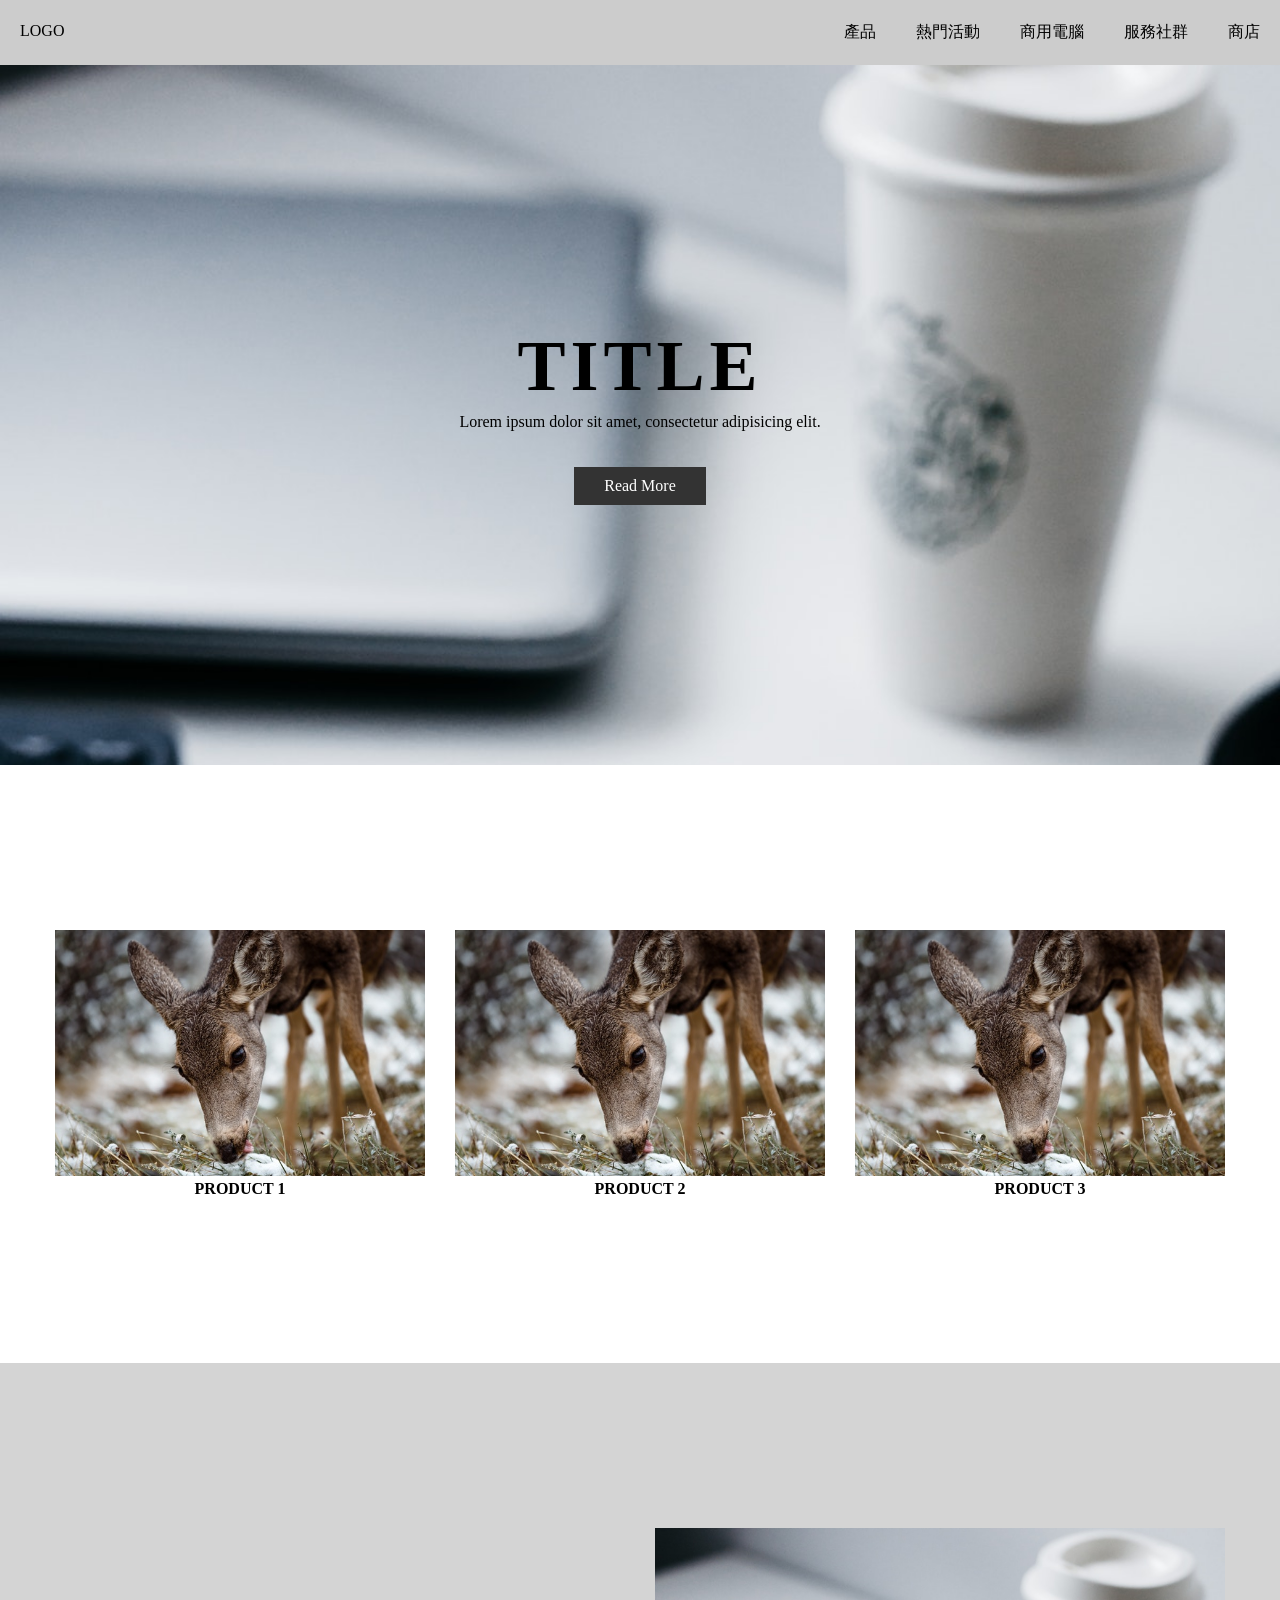
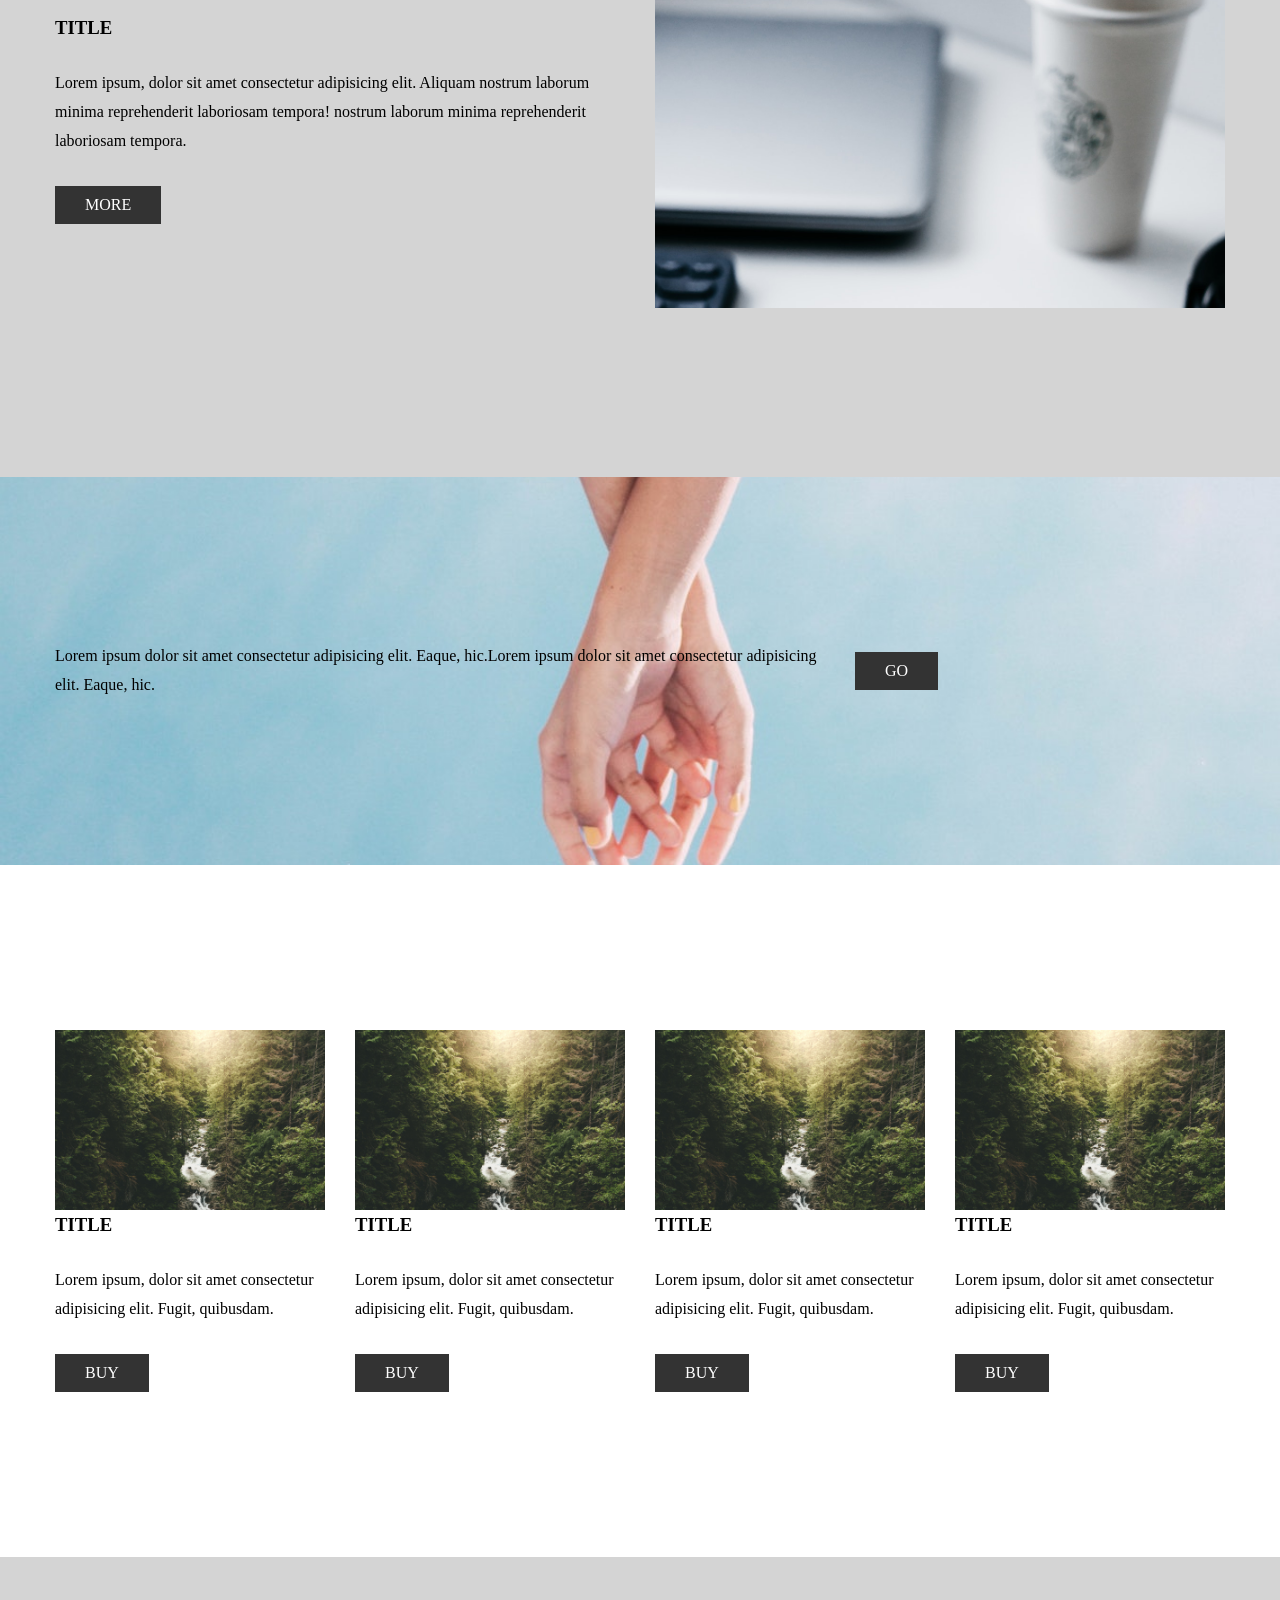
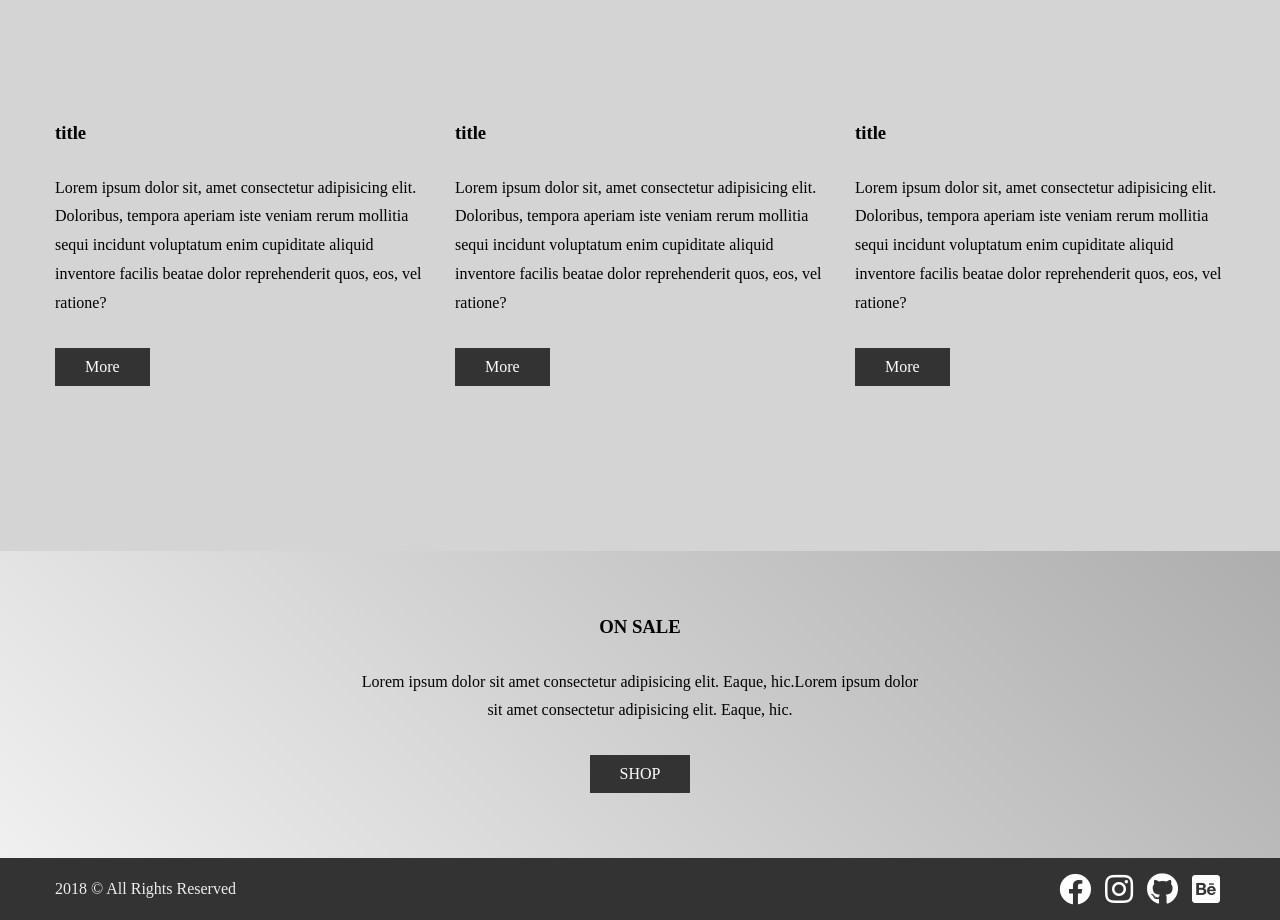
<file: layout/index.html>
<!DOCTYPE html>
<html lang="en">

<head>
    <meta charset="UTF-8">
    <meta name="viewport" content="width=device-width, initial-scale=1.0">
    <meta http-equiv="X-UA-Compatible" content="ie=edge">
    <title>Document</title>
    <link rel="stylesheet" href="https://use.fontawesome.com/releases/v5.5.0/css/all.css" integrity="sha384-B4dIYHKNBt8Bc12p+WXckhzcICo0wtJAoU8YZTY5qE0Id1GSseTk6S+L3BlXeVIU" crossorigin="anonymous">
    <link rel="stylesheet" href="global.css">
    <link rel="stylesheet" href="grid.css">
    <link rel="stylesheet" href="nav.css">
    <style>
        header {
            padding-top: 260px;
            padding-bottom: 260px;
            text-align: center;
            background-image: url(images/bg-2.jpg);
            background-repeat: no-repeat;
            background-size: cover;
            background-position: center;
        }

        header h1 {
            font-size: 72px;
            letter-spacing: 5px;
        }

        header p {
            margin-bottom: 30px;
        }

        #products {
            padding-top: 150px;
            padding-bottom: 150px;
        }

        #products h4 {
            text-align: center;
        }

        #activity {
            padding-top: 150px;
            padding-bottom: 150px;
            background-color: #d4d4d4;

            font-size: 0;
        }

        #activity .content {
            float: none;
            display: inline-block;
            vertical-align: middle;
            font-size: 16px;
        }

        #activity p {
            margin: 30px 0;

        }

        #ad {
            padding-top: 150px;
            padding-bottom: 150px;

            font-size: 0;

            background-image: url(images/bg-3.jpg);
            background-repeat: no-repeat;
            background-size: cover;
            background-position: center;
        }

        #ad .content {
            float: none;
            display: block;
            vertical-align: middle;
            font-size: 16px;
        }
        @media screen and (min-width: 480px){
            #ad .content {
                display: inline-block;
            }
        }

        #ad .col-4 {
            text-align: center;
        }

        #business {
            padding: 150px 0;
        }

        #business p {
            margin: 30px 0;
        }

        #business .btn {
            /* display: block; */
            text-align: center;
        }

        #service {
            padding: 150px 0;
            background-color: #d4d4d4;
        }

        #service p {
            margin: 30px 0;
        }

        #shop {
            text-align: center;
            padding: 50px 0;
            background-image: linear-gradient(45deg, #f0f0f0, #adadad);
        }

        #shop .col-md-6 {
            float: none;
            margin: auto;
        }

        #shop p {
            margin: 30px 0;
        }

        footer {
            background-color: #333;
            color: #eee;

            font-size: 0;
        }
        footer .content {
            float: none;
            display: inline-block;
            vertical-align: middle;
            font-size: 16px;
            text-align: center;
        }
        footer .col-6:nth-of-type(2) {
            /* background-color: #fa0; */
        }
        footer .sns {
            text-align: center;
        }
        @media screen and (min-width: 760px){
            footer .content {
                text-align: left;
            }
            footer .sns {
                text-align: right;
            }
        }
        footer .sns a{
            margin: 0 5px;
            color: #fff;
        }
    </style>
</head>

<body>
    <nav class="full-width">
        <div class="fixed-width clearfix">
            <div class="logo">
                <a href="#">LOGO</a>
            </div>
            <div class="menu">
                <ul>
                    <li><a href="#">產品</a></li>
                    <li><a href="#">熱門活動</a></li>
                    <li><a href="#">商用電腦</a></li>
                    <li><a href="#">服務社群</a></li>
                    <li><a href="#">商店</a></li>
                </ul>
            </div>
        </div>
    </nav>
    <header class="full-width">
        <h1>TITLE</h1>
        <p>
            Lorem ipsum dolor sit amet, consectetur adipisicing elit.
        </p>
        <a href="#" class="btn">Read More</a>

    </header>
    <div id="products" class="full-width">
        <div class="fixed-width clearfix">
            <div class="col-md-4">
                <img src="images/001.jpg">
                <h4>PRODUCT 1</h4>
            </div>
            <div class="col-md-4">
                <img src="images/001.jpg">
                <h4>PRODUCT 2</h4>
            </div>
            <div class="col-md-4">
                <img src="images/001.jpg">
                <h4>PRODUCT 3</h4>
            </div>
        </div>
    </div>
    <div id="activity" class="full-width">
        <div class="fixed-width clearfix">
            <div class="col-md-6 content">
                <h3>TITLE</h3>
                <p>
                    Lorem ipsum, dolor sit amet consectetur adipisicing elit. Aliquam nostrum laborum minima
                    reprehenderit laboriosam tempora!
                    nostrum laborum minima reprehenderit laboriosam tempora.
                </p>
                <a href="#" class="btn">MORE</a>
            </div>
            <div class="col-md-6 content">
                <img src="images/bg-2.jpg" alt="">
            </div>
        </div>
    </div>
    <div id="ad" class="full-width">
        <div class="fixed-width clearfix">
            <div class="col-md-8 content">
                <p>Lorem ipsum dolor sit amet consectetur adipisicing elit. Eaque, hic.Lorem ipsum dolor sit amet
                    consectetur adipisicing elit. Eaque, hic.</p>
            </div>
            <div class="col-md-4 content">
                <a href="#" class="btn">GO</a>
            </div>
        </div>
    </div>
    <div id="business" class="full-width">
        <div class="fixed-width clearfix">
            <div class="col-lg-3 col-md-6">
                <img src="images/bg-4.jpg" alt="">
                <h3>TITLE</h3>
                <p>
                    Lorem ipsum, dolor sit amet consectetur adipisicing elit. Fugit, quibusdam.
                </p>
                <div>
                    <a href="#" class="btn">BUY</a>
                </div>
            </div>
            <div class="col-lg-3 col-md-6">
                <img src="images/bg-4.jpg" alt="">
                <h3>TITLE</h3>
                <p>
                    Lorem ipsum, dolor sit amet consectetur adipisicing elit. Fugit, quibusdam.
                </p>
                <div>
                    <a href="#" class="btn">BUY</a>
                </div>
            </div>
            <div class="col-lg-3 col-md-6">
                <img src="images/bg-4.jpg" alt="">
                <h3>TITLE</h3>
                <p>
                    Lorem ipsum, dolor sit amet consectetur adipisicing elit. Fugit, quibusdam.
                </p>
                <div>
                    <a href="#" class="btn">BUY</a>
                </div>
            </div>
            <div class="col-lg-3 col-md-6">
                <img src="images/bg-4.jpg" alt="">
                <h3>TITLE</h3>
                <p>
                    Lorem ipsum, dolor sit amet consectetur adipisicing elit. Fugit, quibusdam.
                </p>
                <div>
                    <a href="#" class="btn">BUY</a>
                </div>
            </div>
        </div>
    </div>
    <div id="service" class="full-width">
        <div class="fixed-width clearfix">
            <div class="col-md-4">
                <h3>title</h3>
                <p>
                    Lorem ipsum dolor sit, amet consectetur adipisicing elit. Doloribus, tempora aperiam iste veniam
                    rerum mollitia sequi incidunt voluptatum enim cupiditate aliquid inventore facilis beatae dolor
                    reprehenderit quos, eos, vel ratione?
                </p>
                <a href="#" class="btn">More</a>
            </div>
            <div class="col-md-4">
                <h3>title</h3>
                <p>
                    Lorem ipsum dolor sit, amet consectetur adipisicing elit. Doloribus, tempora aperiam iste veniam
                    rerum mollitia sequi incidunt voluptatum enim cupiditate aliquid inventore facilis beatae dolor
                    reprehenderit quos, eos, vel ratione?
                </p>
                <a href="#" class="btn">More</a>
            </div>
            <div class="col-md-4">
                <h3>title</h3>
                <p>
                    Lorem ipsum dolor sit, amet consectetur adipisicing elit. Doloribus, tempora aperiam iste veniam
                    rerum mollitia sequi incidunt voluptatum enim cupiditate aliquid inventore facilis beatae dolor
                    reprehenderit quos, eos, vel ratione?
                </p>
                <a href="#" class="btn">More</a>
            </div>
        </div>
    </div>
    <div id="shop" class="full-width">
        <div class="fixed-width clearfix">
            <div class="col-12 col-md-6">
                <h3>ON SALE</h3>
                <p>Lorem ipsum dolor sit amet consectetur adipisicing elit. Eaque, hic.Lorem ipsum dolor sit amet
                    consectetur adipisicing elit. Eaque, hic.</p>
                <a href="#" class="btn">SHOP</a>
            </div>
        </div>
    </div>
    <footer class="full-width">
        <div class="fixed-width clearfix">
            <div class="col-md-6 content col-12">
                2018 &copy; All Rights Reserved
            </div>
            <div class="col-md-6 sns content col-12">
                <a href="#">
                    <i class="fab fa-facebook fa-2x"></i>
                </a>
                <a href="#">
                        <i class="fab fa-instagram fa-2x"></i>
                </a>
                <a href="#">
                        <i class="fab fa-github fa-2x"></i>
                </a>
                <a href="#">
                        <i class="fab fa-behance-square fa-2x"></i>
                </a>
            </div>
        </div>
    </footer>
</body>

</html>
</file>
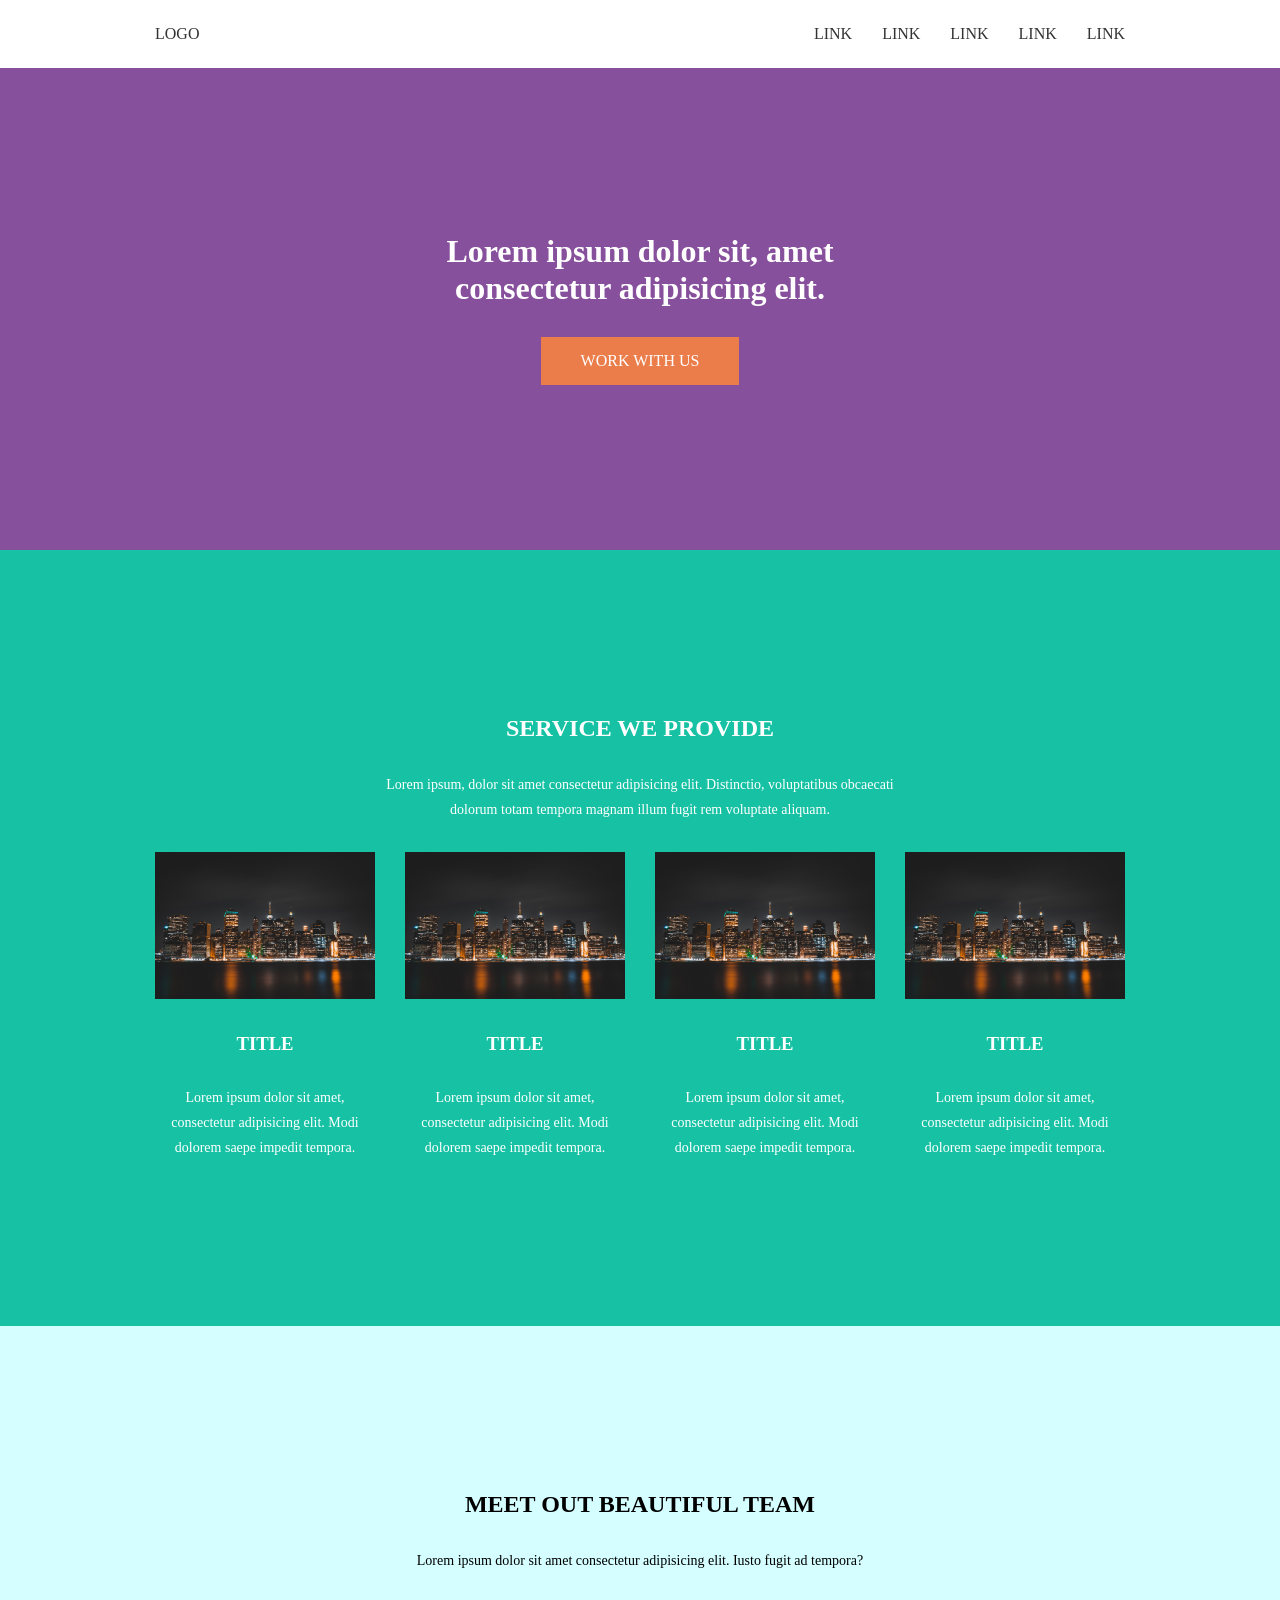
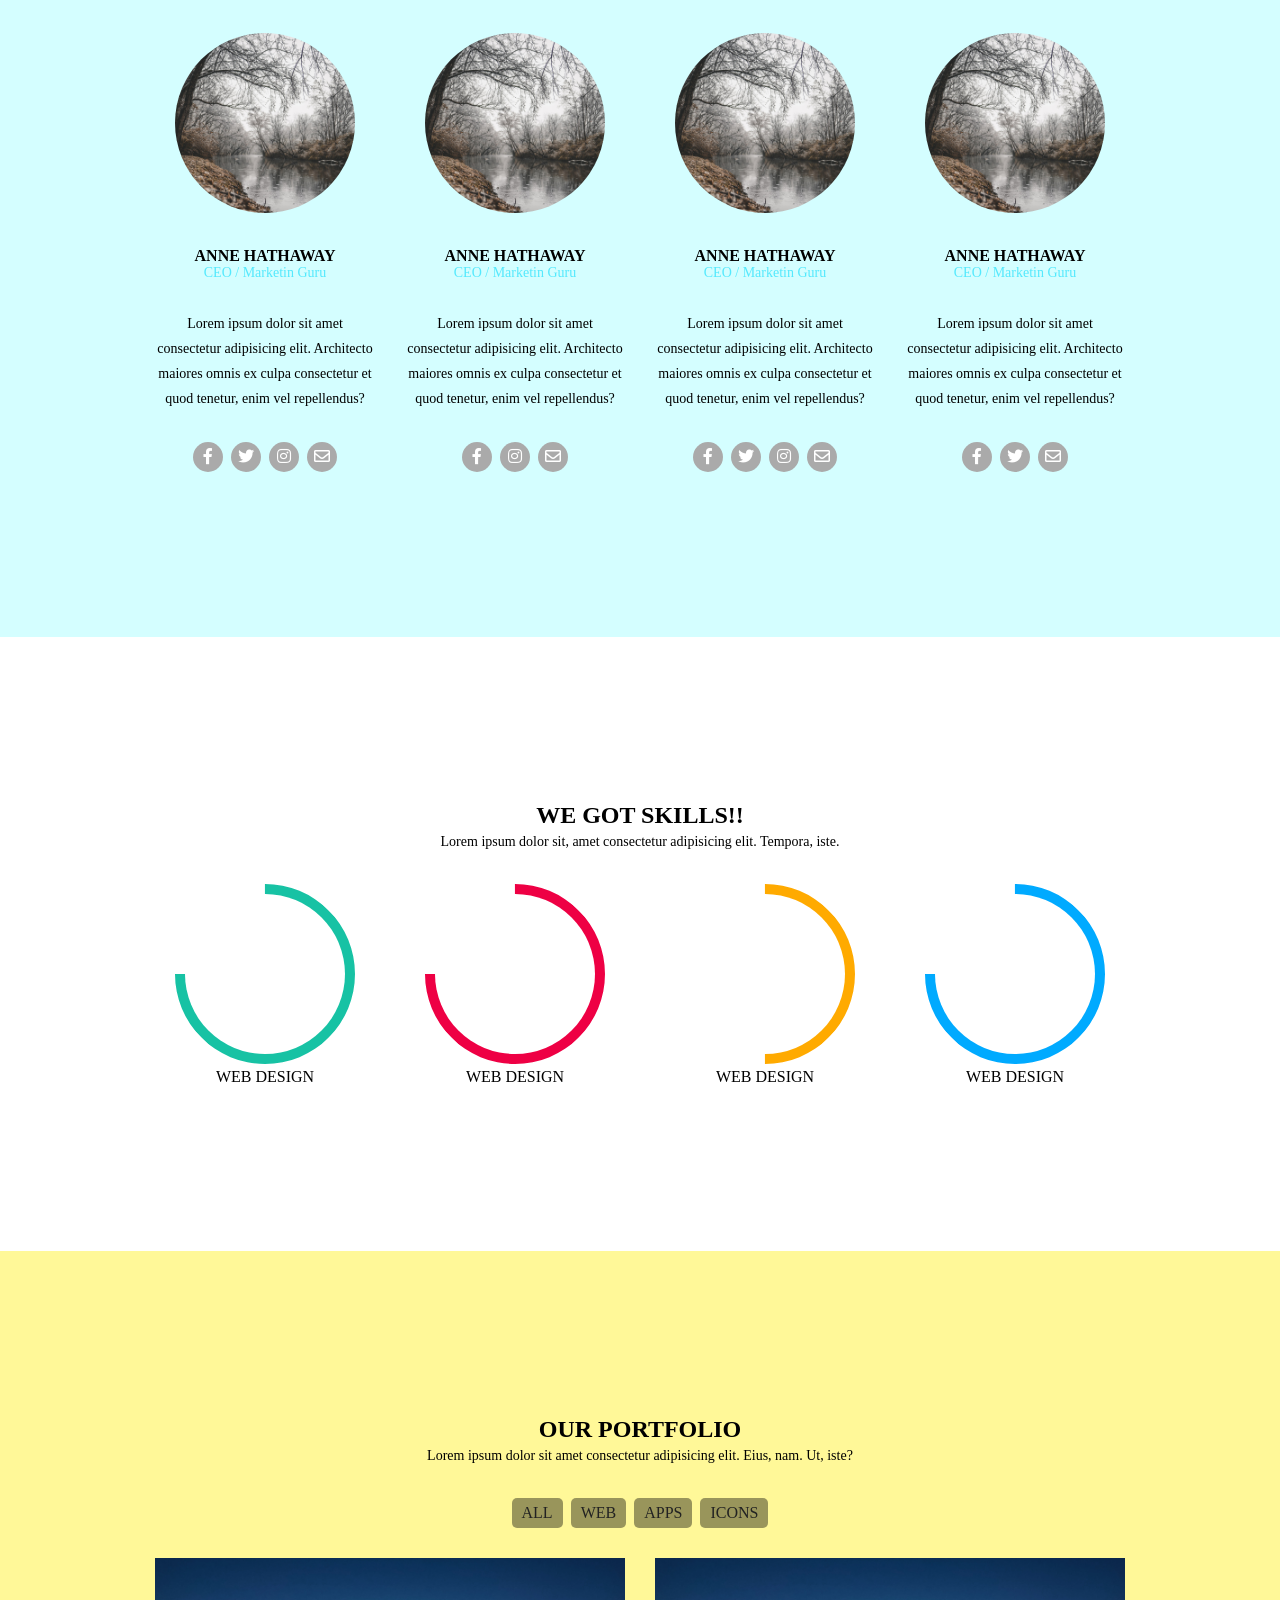
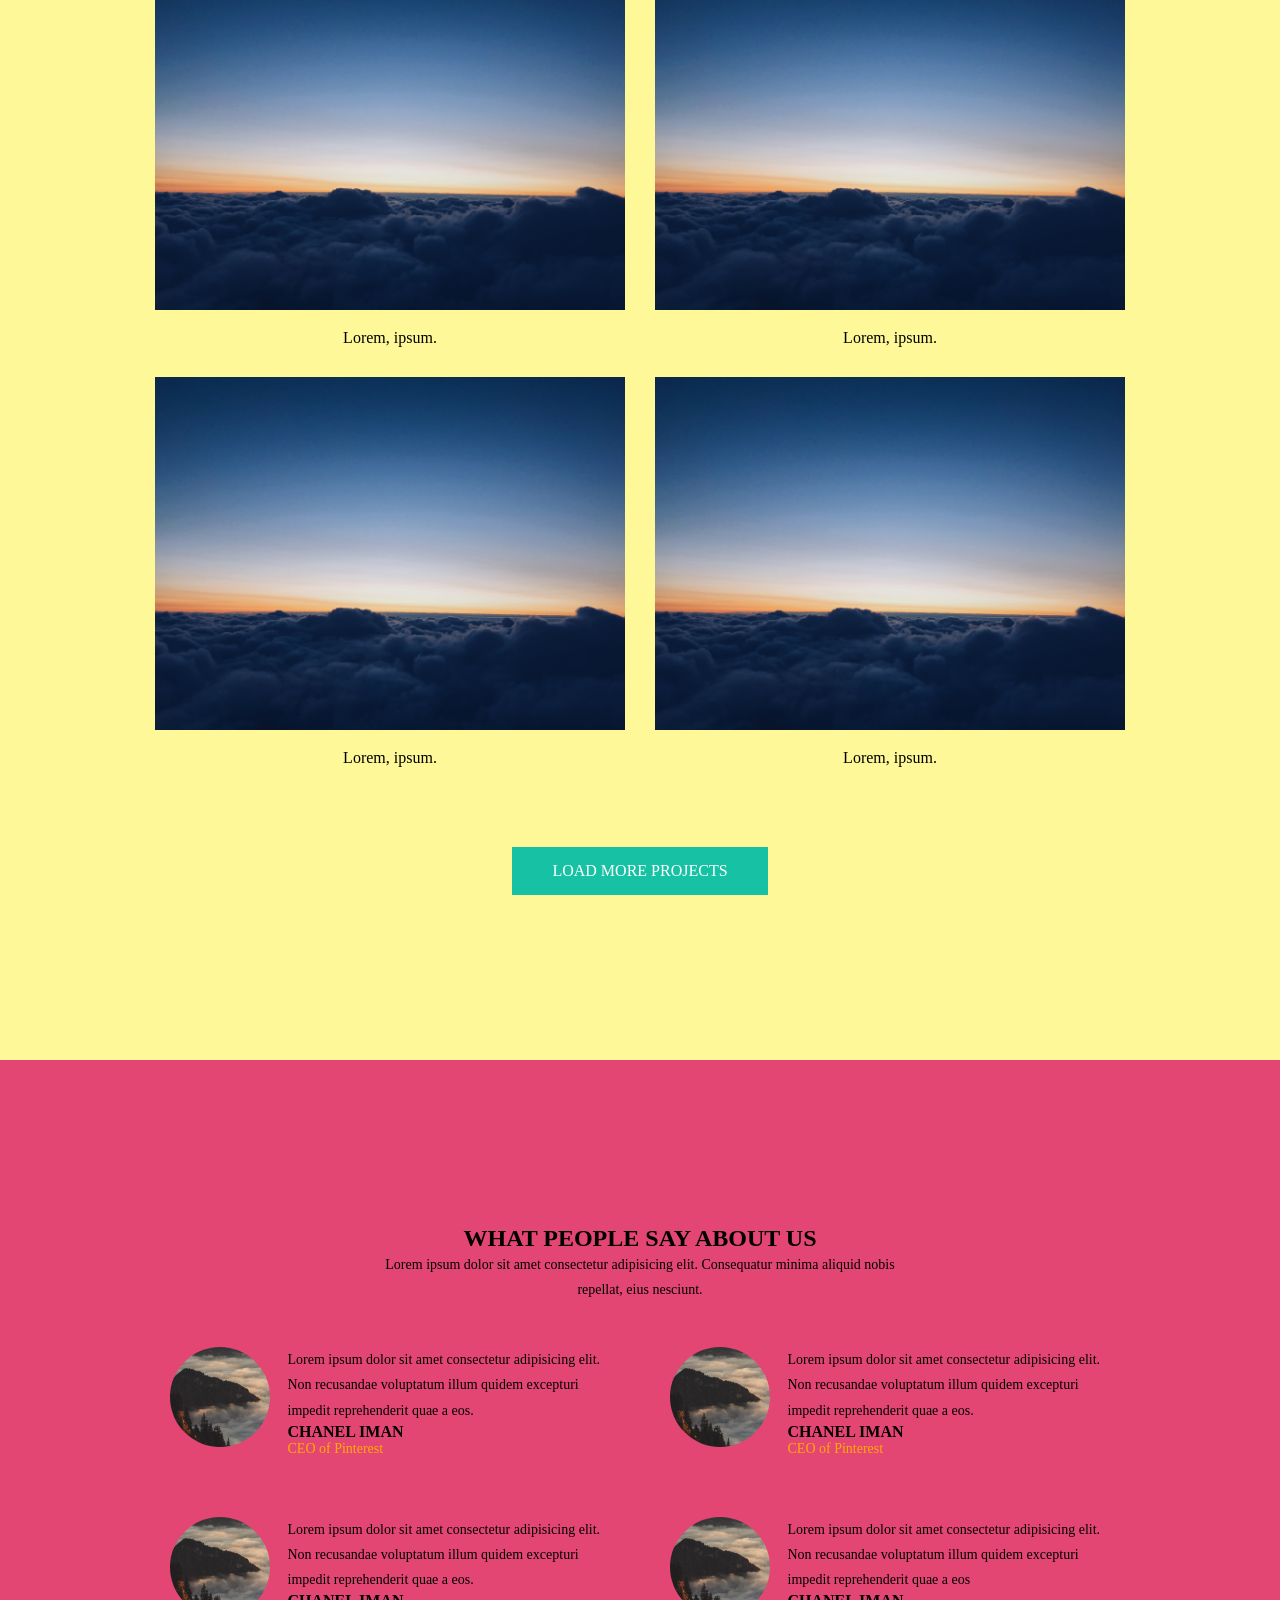
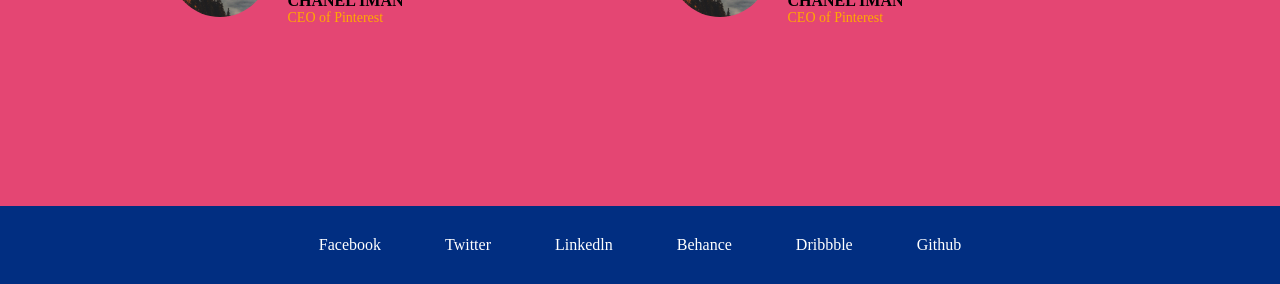
<file: layout-2019-1/layout.html>
<!DOCTYPE html>
<html lang="en">

<head>
    <meta charset="UTF-8">
    <meta name="viewport" content="width=device-width, initial-scale=1.0">
    <meta http-equiv="X-UA-Compatible" content="ie=edge">
    <title>Document</title>
    <link rel="stylesheet" href="https://use.fontawesome.com/releases/v5.6.1/css/all.css" integrity="sha384-gfdkjb5BdAXd+lj+gudLWI+BXq4IuLW5IT+brZEZsLFm++aCMlF1V92rMkPaX4PP" crossorigin="anonymous">
    <link rel="stylesheet" href="global.css">
    <link rel="stylesheet" href="grid.css">
    <style>
        nav {
            /* background-color: #333; */
            padding-top: 10px;
            padding-bottom: 10px;
        }

        .logo {
            float: left;
        }

        .menu {
            float: right;
        }

        .menu li {
            float: left;
            list-style: none;
        }

        nav a {
            color: #333;
            text-decoration: none;
            padding: 15px;
            display: block;
        }

        /* nav a:hover {
            background-color: #0fa;
            color: #333;
        } */
        header {
            background-color: #87509c;
            text-align: center;
            padding-top: 150px;
            padding-bottom: 150px;
            color: #fff;
        }
        header h1 {
            margin-bottom: 30px;
        }
        #service {
            background-color: #17c2a4;
            padding-top: 150px;
            padding-bottom: 150px;
            color: #fff;
            text-align: center;
        }
        #service h2 {
            margin-bottom: 30px;
        }
        #service h3 {
            margin-bottom: 30px;
            margin-top: 30px;
        }
        #team {
            text-align: center;
            padding-top: 150px;
            padding-bottom: 150px;
            background-color: #d4feff;
        }
        #team .avatar {
            width: 180px;
            height: 180px;
            background-color: #aaa;
            border-radius: 50%;
            display: inline-block;
            overflow: hidden;
            margin-bottom: 30px;
        }
        #team .name {
            font-weight: 900;
        }
        #team .job {
            font-size: 14px;
            color: #54e9fd;
        }
        #team p {
            margin-top: 30px;
            margin-bottom: 30px;
        }
        #team .info a {
            display: inline-block;
            width: 30px;
            height: 30px;
            border-radius: 50%;
            background-color: #aaa;
            color: #fff;
            line-height: 30px;
            text-align: center;
            margin-left: 2px;
            margin-right: 2px;
        }
        #skills {
            padding-top: 150px;
            padding-bottom: 150px;
            text-align: center;
        }
        #skills .circle {
            width: 180px;
            height: 180px;
            /* background-color: #f33434; */
            display: inline-block;
            border-radius: 50%;
            
        }
        #skills .skill:nth-of-type(2) .circle{
            border-top: 10px solid #17c2a4;
            border-left: 10px solid transparent;
            border-right: 10px solid #17c2a4;
            border-bottom: 10px solid #17c2a4;
            
            transform: rotate(45deg);
        }
        #skills .skill:nth-of-type(3) .circle{
            border-top: 10px solid #e04;
            border-left: 10px solid transparent;
            border-right: 10px solid #e04;
            border-bottom: 10px solid #e04;
            
            transform: rotate(45deg);
        }
        #skills .skill:nth-of-type(4) .circle{
            border-top: 10px solid #fa0;
            border-left: 10px solid transparent;
            border-right: 10px solid #fa0;
            border-bottom: 10px solid transparent;
            
            transform: rotate(45deg);
        }
        #skills .skill:nth-of-type(5) .circle{
            border-top: 10px solid #0af;
            border-left: 10px solid transparent;
            border-right: 10px solid #0af;
            border-bottom: 10px solid #0af;
            transform: rotate(45deg);
        }
        #portfolio {
            background-color: #fff898;
            padding-top: 150px;
            padding-bottom: 150px;
            text-align: center;
        }
        #portfolio .col-7:nth-of-type(2) a{
            display: inline-block;
            color: #222;
            background-color: rgba(0,0,0,.4);
            text-decoration: none;
            padding: 6px 10px;
            border-radius: 5px;
            margin-left: 2px;
            margin-right: 2px;
        }
        #portfolio .portfolio-img {
            margin-bottom: 15px;
        }
        #portfolio .col-12{
            /* padding-top: 50px; */
            margin-top: 50px;
        }
        #about .avatar {
            width: 150px;
            height: 150px;
            background-color: #aaa;
            border-radius: 50%;
            overflow: hidden;
        }
        @media screen and (min-width: 1000px){
            #about .avatar {
                width: 100px;
                height: 100px;
                background-color: #aaa;
                border-radius: 50%;
                overflow: hidden;
            }
        }
        #about .col-9 p {
            font-style: italic;
            margin-bottom: 30px;
        }
        #about .name {
            font-weight: 900;
        }
        #about .job {
            font-size: 14px;
            color: #fa0;
        }
        #about {
            padding-top: 150px;
            padding-bottom: 150px;
            background-color: #e44673;
        }
        footer {
            padding-top: 30px;
            padding-bottom: 30px;
            background-color: #012e81;
            text-align: center;
        }
        footer a {
            color: #fff;
            text-decoration: none;
            margin-left: 30px;
            margin-right: 30px;
        }
    </style>
</head>

<body>
    <nav class="full-width clearfix">
        <div class="fixed-width">
            <div class="logo">
                <a href="#">LOGO</a>
            </div>
            <div class="menu">
                <ul>
                    <li><a href="#">LINK</a></li>
                    <li><a href="#">LINK</a></li>
                    <li><a href="#">LINK</a></li>
                    <li><a href="#">LINK</a></li>
                    <li><a href="#">LINK</a></li>
                </ul>
            </div>
        </div>
    </nav>
    <header class="full-width">
        <div class="fixed-width">
            <div class="col-6 center">
                <h1>Lorem ipsum dolor sit, amet consectetur adipisicing elit.</h1>
                <a href="#" class="btn btn-orange">WORK WITH US</a>
            </div>
        </div>
    </header>
    <div id="service" class="full-width">
        <div class="fixed-width clearfix">
            <div class="col-lg-7 col-md-10 center">
                <h2>SERVICE WE PROVIDE</h2>
                <p>
                    Lorem ipsum, dolor sit amet consectetur adipisicing elit. Distinctio, voluptatibus obcaecati dolorum totam tempora magnam illum fugit rem voluptate aliquam.
                </p>
            </div>
            <div class="col-md-6 col-lg-3">
                <img src="images/bg-10.jpg" alt="">
                <h3>TITLE</h3>
                <p>
                    Lorem ipsum dolor sit amet, consectetur adipisicing elit. Modi dolorem saepe impedit tempora.             </p>
            </div>
            <div class="col-md-6 col-lg-3">
                <img src="images/bg-10.jpg" alt="">
                <h3>TITLE</h3>
                <p>
                    Lorem ipsum dolor sit amet, consectetur adipisicing elit. Modi dolorem saepe impedit tempora.             </p>
            </div>
            <div class="col-md-6 col-lg-3">
                <img src="images/bg-10.jpg" alt="">
                <h3>TITLE</h3>
                <p>
                    Lorem ipsum dolor sit amet, consectetur adipisicing elit. Modi dolorem saepe impedit tempora.             </p>
            </div>
            <div class="col-md-6 col-lg-3">
                <img src="images/bg-10.jpg" alt="">
                <h3>TITLE</h3>
                <p>
                    Lorem ipsum dolor sit amet, consectetur adipisicing elit. Modi dolorem saepe impedit tempora.             </p>
            </div>
        </div>
    </div>
    <div id="team" class="full-width">
        <div class="fixed-width clearfix">
            <div class="col-lg-7 col-md-10 center">
                <h2>MEET OUT BEAUTIFUL TEAM</h2>
                <p>Lorem ipsum dolor sit amet consectetur adipisicing elit. Iusto fugit ad tempora?</p>
            </div>
            <div class="col-lg-3 col-md-6">
                <div class="avatar">
                    <img src="images/s1.jpg" alt="">
                </div>
                <div class="name">ANNE HATHAWAY</div>
                <div class="job">CEO / Marketin Guru</div>
                <p>
                    Lorem ipsum dolor sit amet consectetur adipisicing elit. Architecto maiores omnis ex culpa consectetur et quod tenetur, enim vel repellendus?
                </p>
                <div class="info">
                    <a href="#"><i class="fab fa-facebook-f"></i></a>
                    <a href="#"><i class="fab fa-twitter"></i></a>
                    <a href="#"><i class="fab fa-instagram"></i></a>
                    <a href="#"><i class="far fa-envelope"></i></a>
                </div>
            </div>
            <div class="col-lg-3 col-md-6">
                <div class="avatar">
                    <img src="images/s1.jpg" alt="">
                </div>
                <div class="name">ANNE HATHAWAY</div>
                <div class="job">CEO / Marketin Guru</div>
                <p>
                    Lorem ipsum dolor sit amet consectetur adipisicing elit. Architecto maiores omnis ex culpa consectetur et quod tenetur, enim vel repellendus?
                </p>
                <div class="info">
                    <a href="#"><i class="fab fa-facebook-f"></i></a>
                    <a href="#"><i class="fab fa-instagram"></i></a>
                    <a href="#"><i class="far fa-envelope"></i></a>
                </div>
            </div>
            <div class="col-lg-3 col-md-6">
                <div class="avatar">
                    <img src="images/s1.jpg" alt="">
                </div>
                <div class="name">ANNE HATHAWAY</div>
                <div class="job">CEO / Marketin Guru</div>
                <p>
                    Lorem ipsum dolor sit amet consectetur adipisicing elit. Architecto maiores omnis ex culpa consectetur et quod tenetur, enim vel repellendus?
                </p>
                <div class="info">
                    <a href="#"><i class="fab fa-facebook-f"></i></a>
                    <a href="#"><i class="fab fa-twitter"></i></a>
                    <a href="#"><i class="fab fa-instagram"></i></a>
                    <a href="#"><i class="far fa-envelope"></i></a>
                </div>
            </div>
            <div class="col-lg-3 col-md-6">
                <div class="avatar">
                    <img src="images/s1.jpg" alt="">
                </div>
                <div class="name">ANNE HATHAWAY</div>
                <div class="job">CEO / Marketin Guru</div>
                <p>
                    Lorem ipsum dolor sit amet consectetur adipisicing elit. Architecto maiores omnis ex culpa consectetur et quod tenetur, enim vel repellendus?
                </p>
                <div class="info">
                    <a href="#"><i class="fab fa-facebook-f"></i></a>
                    <a href="#"><i class="fab fa-twitter"></i></a>
                    <a href="#"><i class="far fa-envelope"></i></a>
                </div>
            </div>
        </div>
    </div>
    <div id="skills" class="full-width">
        <div class="fixed-width clearfix">
            <div class="col-lg-7 col-md-10 center">
                <h2>WE GOT SKILLS!!</h2>
                <p>
                    Lorem ipsum dolor sit, amet consectetur adipisicing elit. Tempora, iste.
                </p>
            </div>
            <div class="col-lg-3 col-md-6 skill">
                <div class="circle"></div>
                <div class="skill">WEB DESIGN</div>
            </div>
            <div class="col-lg-3 col-md-6 skill">
                <div class="circle"></div>
                <div class="skill">WEB DESIGN</div>
            </div>
            <div class="col-lg-3 col-md-6 skill">
                <div class="circle"></div>
                <div class="skill">WEB DESIGN</div>
            </div>
            <div class="col-lg-3 col-md-6 skill">
                <div class="circle"></div>
                <div class="skill">WEB DESIGN</div>
            </div>
        </div>
    </div>
    <div id="portfolio" class="full-width">
        <div class="fixed-width clearfix">
            <div class="col-7 center">
                <h2>OUR PORTFOLIO</h2>
                <p>Lorem ipsum dolor sit amet consectetur adipisicing elit. Eius, nam. Ut, iste?</p>
            </div>
            <div class="col-7 center">
                <a href="#">ALL</a>
                <a href="#">WEB</a>
                <a href="#">APPS</a>
                <a href="#">ICONS</a>
            </div>
            <div class="col-6">
                <div class="portfolio-img"><img src="images/bg-6.jpg" alt=""></div>
                <div>Lorem, ipsum.</div>
            </div>
            <div class="col-6">
                <div class="portfolio-img"><img src="images/bg-6.jpg" alt=""></div>
                <div>Lorem, ipsum.</div>
            </div>
            <div class="col-6">
                <div class="portfolio-img"><img src="images/bg-6.jpg" alt=""></div>
                <div>Lorem, ipsum.</div>
            </div>
            <div class="col-6">
                <div class="portfolio-img"><img src="images/bg-6.jpg" alt=""></div>
                <div>Lorem, ipsum.</div>
            </div>
            <div class="col-12">
                <a href="#" class="btn btn-green">LOAD MORE PROJECTS</a>
            </div>
        </div>
    </div>
    <div id="about" class="full-width">
        <div class="fixed-width clearfix">
            <div class="col-7 center">
                <h2>WHAT PEOPLE SAY ABOUT US</h2>
                <p>
                    Lorem ipsum dolor sit amet consectetur adipisicing elit. Consequatur minima aliquid nobis repellat, eius nesciunt.
                </p>
            </div>
            <div class="col-lg-6 clearfix">
                <div class="col-lg-3 col-md-4">
                    <div class="avatar">
                        <img src="images/s3.jpg" alt="">
                    </div>
                </div>
                <div class="col-lg-9 col-md-8">
                    <p>
                        Lorem ipsum dolor sit amet consectetur adipisicing elit. Non recusandae voluptatum illum quidem excepturi impedit reprehenderit quae a eos.</p>
                    <div class="name">CHANEL IMAN</div>
                    <div class="job">CEO of Pinterest</div>
                </div>
            </div>
            <div class="col-lg-6 clearfix">
                <div class="col-lg-3 col-md-4">
                    <div class="avatar">
                        <img src="images/s3.jpg" alt="">
                    </div>
                </div>
                <div class="col-lg-9 col-md-8">
                    <p>
                        Lorem ipsum dolor sit amet consectetur adipisicing elit. Non recusandae voluptatum illum quidem excepturi impedit reprehenderit quae a eos.</p>
                    <div class="name">CHANEL IMAN</div>
                    <div class="job">CEO of Pinterest</div>
                </div>
            </div>
            <div class="col-lg-6 clearfix">
                <div class="col-lg-3 col-md-4">
                    <div class="avatar">
                        <img src="images/s3.jpg" alt="">
                    </div>
                </div>
                <div class="col-lg-9 col-md-8">
                    <p>
                        Lorem ipsum dolor sit amet consectetur adipisicing elit. Non recusandae voluptatum illum quidem excepturi impedit reprehenderit quae a eos.</p>
                    <div class="name">CHANEL IMAN</div>
                    <div class="job">CEO of Pinterest</div>
                </div>
            </div>
            <div class="col-lg-6 clearfix">
                <div class="col-lg-3 col-md-4">
                    <div class="avatar">
                        <img src="images/s3.jpg" alt="">
                    </div>
                </div>
                <div class="col-lg-9 col-md-8">
                    <p>
                        Lorem ipsum dolor sit amet consectetur adipisicing elit. Non recusandae voluptatum illum quidem excepturi impedit reprehenderit quae a eos</p>
                    <div class="name">CHANEL IMAN</div>
                    <div class="job">CEO of Pinterest</div>
                </div>
            </div>
        </div>
    </div>
    <footer class="full-width">
        <div class="fixed-width">
            <a href="#">Facebook</a>
            <a href="#">Twitter</a>
            <a href="#">Linkedln</a>
            <a href="#">Behance</a>
            <a href="#">Dribbble</a>
            <a href="#">Github</a>
        </div>
    </footer>
</body>

</html>
</file>
<file: layout/global.css>
* {
    box-sizing: border-box;
    font-family: "微軟正黑體";
    /*Microsoft Jhenghei*/
}
html,body,h1,h2,h3,h4,h5,h6,p,ol,ul,li,a,div,span,img {
    margin: 0;
    padding: 0;
    border: 0;
}
img {
    width: 100%;
}
.clearfix::after {
    content: "";
    display: block;
    clear: both;
}
a {
    text-decoration: none;
    color: #000;
}
p {
    line-height: 1.8;
}
.btn {
    display: block;
    padding: 10px 30px;
    background-color: #333;
    color: #fff;
    transition: all .3s;
    text-align: center;
}
@media screen and (min-width: 480px){
    .btn {
        display: inline-block;
        padding: 10px 30px;
        background-color: #333;
        color: #fff;
        transition: all .3s;
    }
    .btn:hover {
        background-color: #666;
    }
}
</file>
<file: layout/grid.css>
.full-width {
    width: 100%;
}
.fixed-width {
    width: 100%;
    margin: auto;
}
.col-1 {
    width: calc(100% / 12 * 1);
    float: left;
    padding: 15px;
}
.col-2 {
    width: calc(100% / 12 * 2);
    float: left;
    padding: 15px;
}
.col-3 {
    width: calc(100% / 12 * 3);
    float: left;
    padding: 15px;
}
.col-4 {
    width: calc(100% / 12 * 4);
    float: left;
    padding: 15px;
}
.col-5 {
    width: calc(100% / 12 * 5);
    float: left;
    padding: 15px;
}
.col-6 {
    width: calc(100% / 12 * 6);
    float: left;
    padding: 15px;
}
.col-7 {
    width: calc(100% / 12 * 7);
    float: left;
    padding: 15px;
}
.col-8 {
    width: calc(100% / 12 * 8);
    float: left;
    padding: 15px;
}
.col-9 {
    width: calc(100% / 12 * 9);
    float: left;
    padding: 15px;
}
.col-10 {
    width: calc(100% / 12 * 10);
    float: left;
    padding: 15px;
}
.col-11 {
    width: calc(100% / 12 * 11);
    float: left;
    padding: 15px;
}
.col-12 {
    width: calc(100% / 12 * 12);
    float: left;
    padding: 15px;
}
[class*="col"]{
    padding: 15px;
}
@media screen and (min-width:500px){
    .full-width {
        width: 100%;
    }
    .fixed-width {
        width: 480px;
        margin: auto;
    }
    .col-sm-1 {
        width: calc(100% / 12 * 1);
        float: left;
    }
    .col-sm-2 {
        width: calc(100% / 12 * 2);
        float: left;
    }
    .col-sm-3 {
        width: calc(100% / 12 * 3);
        float: left;
    }
    .col-sm-4 {
        width: calc(100% / 12 * 4);
        float: left;
    }
    .col-sm-5 {
        width: calc(100% / 12 * 5);
        float: left;
    }
    .col-sm-6 {
        width: calc(100% / 12 * 6);
        float: left;
    }
    .col-sm-7 {
        width: calc(100% / 12 * 7);
        float: left;
    }
    .col-sm-8 {
        width: calc(100% / 12 * 8);
        float: left;
    }
    .col-sm-9 {
        width: calc(100% / 12 * 9);
        float: left;
    }
    .col-sm-10 {
        width: calc(100% / 12 * 10);
        float: left;
    }
    .col-sm-11 {
        width: calc(100% / 12 * 11);
        float: left;
    }
    .col-sm-12 {
        width: calc(100% / 12 * 12);
        float: left;
    }
}
@media screen and (min-width:760px){
    .full-width {
        width: 100%;
    }
    .fixed-width {
        width: 760px;
        margin: auto;
    }
    .col-md-1 {
        width: calc(100% / 12 * 1);
        float: left;
    }
    .col-md-2 {
        width: calc(100% / 12 * 2);
        float: left;
    }
    .col-md-3 {
        width: calc(100% / 12 * 3);
        float: left;
    }
    .col-md-4 {
        width: calc(100% / 12 * 4);
        float: left;
    }
    .col-md-5 {
        width: calc(100% / 12 * 5);
        float: left;
    }
    .col-md-6 {
        width: calc(100% / 12 * 6);
        float: left;
    }
    .col-md-7 {
        width: calc(100% / 12 * 7);
        float: left;
    }
    .col-md-8 {
        width: calc(100% / 12 * 8);
        float: left;
    }
    .col-md-9 {
        width: calc(100% / 12 * 9);
        float: left;
    }
    .col-md-10 {
        width: calc(100% / 12 * 10);
        float: left;
    }
    .col-md-11 {
        width: calc(100% / 12 * 11);
        float: left;
    }
    .col-md-12 {
        width: calc(100% / 12 * 12);
        float: left;
    }
}
@media screen and (min-width:960px){
    .full-width {
        width: 100%;
    }
    .fixed-width {
        width: 960px;
        margin: auto;
    }
    .col-lg-1 {
        width: calc(100% / 12 * 1);
        float: left;
    }
    .col-lg-2 {
        width: calc(100% / 12 * 2);
        float: left;
    }
    .col-lg-3 {
        width: calc(100% / 12 * 3);
        float: left;
    }
    .col-lg-4 {
        width: calc(100% / 12 * 4);
        float: left;
    }
    .col-lg-5 {
        width: calc(100% / 12 * 5);
        float: left;
    }
    .col-lg-6 {
        width: calc(100% / 12 * 6);
        float: left;
    }
    .col-lg-7 {
        width: calc(100% / 12 * 7);
        float: left;
    }
    .col-lg-8 {
        width: calc(100% / 12 * 8);
        float: left;
    }
    .col-lg-9 {
        width: calc(100% / 12 * 9);
        float: left;
    }
    .col-lg-10 {
        width: calc(100% / 12 * 10);
        float: left;
    }
    .col-lg-11 {
        width: calc(100% / 12 * 11);
        float: left;
    }
    .col-lg-12 {
        width: calc(100% / 12 * 12);
        float: left;
    }
}
@media screen and (min-width:1200px){
    .full-width {
        width: 100%;
    }
    .fixed-width {
        width: 1200px;
        margin: auto;
    }
    .col-xl-1 {
        width: calc(100% / 12 * 1);
        float: left;
    }
    .col-xl-2 {
        width: calc(100% / 12 * 2);
        float: left;
    }
    .col-xl-3 {
        width: calc(100% / 12 * 3);
        float: left;
    }
    .col-xl-4 {
        width: calc(100% / 12 * 4);
        float: left;
    }
    .col-xl-5 {
        width: calc(100% / 12 * 5);
        float: left;
    }
    .col-xl-6 {
        width: calc(100% / 12 * 6);
        float: left;
    }
    .col-xl-7 {
        width: calc(100% / 12 * 7);
        float: left;
    }
    .col-xl-8 {
        width: calc(100% / 12 * 8);
        float: left;
    }
    .col-xl-9 {
        width: calc(100% / 12 * 9);
        float: left;
    }
    .col-xl-10 {
        width: calc(100% / 12 * 10);
        float: left;
    }
    .col-xl-11 {
        width: calc(100% / 12 * 11);
        float: left;
    }
    .col-xl-12 {
        width: calc(100% / 12 * 12);
        float: left;
    }
}
</file>
<file: layout/nav.css>
nav {
    background-color: #ccc;
    padding: 12px 0;
}
nav .fixed-width {
    width: 100%;
}
nav .logo a {
    display: block;
    padding: 10px 20px;
}
nav .menu ul li {
    list-style: none;

    border-bottom: 1px solid #aaa;
    /* background-image: linear-gradient(180deg,#ccc,#bbb); */
}
nav .menu ul li a {
    display: block;
    padding: 10px 20px;
}
@media screen and (min-width: 760px){
    nav .logo {
        float: left;
    }

    nav .menu {
        float: right;
    }

    nav .menu ul li {
        float: left;

        border-bottom: 0;
    }

    nav .menu ul li a {
        transition: all .3s;
        position: relative;
    }
    nav .menu ul li a::after {
        content: "";
        display: block;
        /* width: 0; */
        width: 60%;
        transform: scaleX(0);
        border-bottom: 1px solid #000;
        top: 0;
        left: 0;
        right: 0;
        bottom: 0;
        margin: auto;
        position: absolute;
        transition: all .3s;
    }
    nav .menu ul li a:hover::after {
        /* width: 50%; */
        transform: scaleX(1);

        
    }
    nav .menu ul li a:hover {

    }
}
</file>
<file: layout-2019-1/global.css>
* {
    box-sizing: border-box;
    font-family: "微軟正黑體";
}
html,body,h1,h2,h3,h4,h5,h6,p,ol,ul,li,img,div,span{
    margin: 0;
    padding: 0;
    border: 0;
}
img {
    width: 100%;
    /* vertical-align: top; */
}
p {
    font-size: 14px;
    line-height: 1.8;
}
.clearfix::after {
    content:"";
    display: block;
    clear:both;
}
.btn {
    display: inline-block;
    padding: 15px 40px;
    color: #fff;
    text-decoration: none;
}
.btn-orange {
    background-color: #eb7d4b;
}
.btn-green {
    background-color: #17c2a4;
}
.btn-blue {
    background-color: #30bae7;
}
</file>
<file: layout-2019-1/grid.css>
.full-width {
    width: 100%;
}
.fixed-width {
    width: 100%;
    margin: auto;
}
.col-1 {
    width: calc(100% / 12 * 1);
    float: left;
    padding: 15px;
}
.col-2 {
    width: calc(100% / 12 * 2);
    float: left;
    padding: 15px;
}
.col-3 {
    width: calc(100% / 12 * 3);
    float: left;
    padding: 15px;
}
.col-4 {
    width: calc(100% / 12 * 4);
    float: left;
    padding: 15px;
}
.col-5 {
    width: calc(100% / 12 * 5);
    float: left;
    padding: 15px;
}
.col-6 {
    width: calc(100% / 12 * 6);
    float: left;
    padding: 15px;
}
.col-7 {
    width: calc(100% / 12 * 7);
    float: left;
    padding: 15px;
}
.col-8 {
    width: calc(100% / 12 * 8);
    float: left;
    padding: 15px;
}
.col-9 {
    width: calc(100% / 12 * 9);
    float: left;
    padding: 15px;
}
.col-10 {
    width: calc(100% / 12 * 10);
    float: left;
    padding: 15px;
}
.col-11 {
    width: calc(100% / 12 * 11);
    float: left;
    padding: 15px;
}
.col-12 {
    width: calc(100% / 12 * 12);
    float: left;
    padding: 15px;
}

.center {
    margin: auto;
    float: none!important;
    text-align: center;
    clear: both;
}
@media screen and (min-width: 600px){
    .fixed-width {
        width: 600px;
        margin: auto;
    }
    .col-md-1 {
        width: calc(100% / 12 * 1);
        float: left;
        padding: 15px;
    }
    .col-md-2 {
        width: calc(100% / 12 * 2);
        float: left;
        padding: 15px;
    }
    .col-md-3 {
        width: calc(100% / 12 * 3);
        float: left;
        padding: 15px;
    }
    .col-md-4 {
        width: calc(100% / 12 * 4);
        float: left;
        padding: 15px;
    }
    .col-md-5 {
        width: calc(100% / 12 * 5);
        float: left;
        padding: 15px;
    }
    .col-md-6 {
        width: calc(100% / 12 * 6);
        float: left;
        padding: 15px;
    }
    .col-md-7 {
        width: calc(100% / 12 * 7);
        float: left;
        padding: 15px;
    }
    .col-md-8 {
        width: calc(100% / 12 * 8);
        float: left;
        padding: 15px;
    }
    .col-md-9 {
        width: calc(100% / 12 * 9);
        float: left;
        padding: 15px;
    }
    .col-md-10 {
        width: calc(100% / 12 * 10);
        float: left;
        padding: 15px;
    }
    .col-md-11 {
        width: calc(100% / 12 * 11);
        float: left;
        padding: 15px;
    }
    .col-md-12 {
        width: calc(100% / 12 * 12);
        float: left;
        padding: 15px;
    }
}
@media screen and (min-width: 1000px){
    .fixed-width {
        width: 1000px;
        margin: auto;
    }
    .col-lg-1 {
        width: calc(100% / 12 * 1);
        float: left;
        padding: 15px;
    }
    .col-lg-2 {
        width: calc(100% / 12 * 2);
        float: left;
        padding: 15px;
    }
    .col-lg-3 {
        width: calc(100% / 12 * 3);
        float: left;
        padding: 15px;
    }
    .col-lg-4 {
        width: calc(100% / 12 * 4);
        float: left;
        padding: 15px;
    }
    .col-lg-5 {
        width: calc(100% / 12 * 5);
        float: left;
        padding: 15px;
    }
    .col-lg-6 {
        width: calc(100% / 12 * 6);
        float: left;
        padding: 15px;
    }
    .col-lg-7 {
        width: calc(100% / 12 * 7);
        float: left;
        padding: 15px;
    }
    .col-lg-8 {
        width: calc(100% / 12 * 8);
        float: left;
        padding: 15px;
    }
    .col-lg-9 {
        width: calc(100% / 12 * 9);
        float: left;
        padding: 15px;
    }
    .col-lg-10 {
        width: calc(100% / 12 * 10);
        float: left;
        padding: 15px;
    }
    .col-lg-11 {
        width: calc(100% / 12 * 11);
        float: left;
        padding: 15px;
    }
    .col-lg-12 {
        width: calc(100% / 12 * 12);
        float: left;
        padding: 15px;
    }
}
</file>
